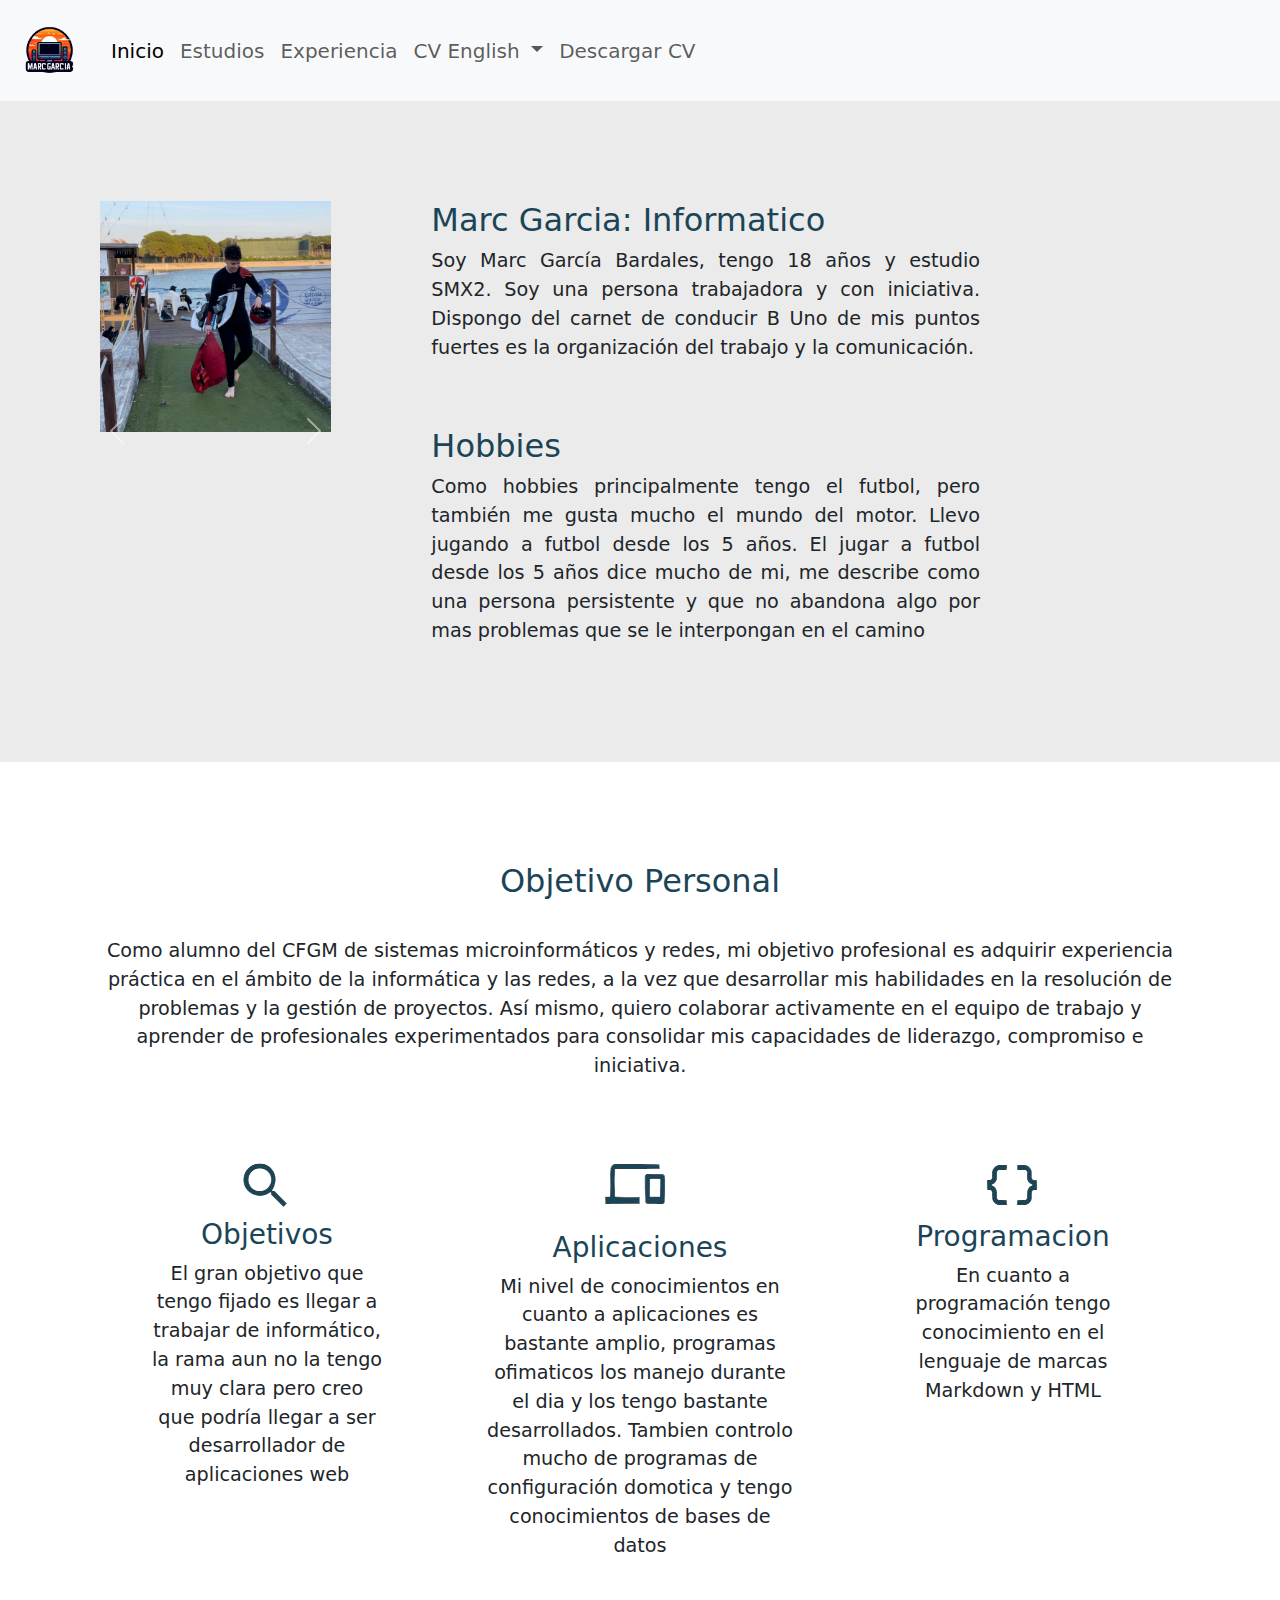
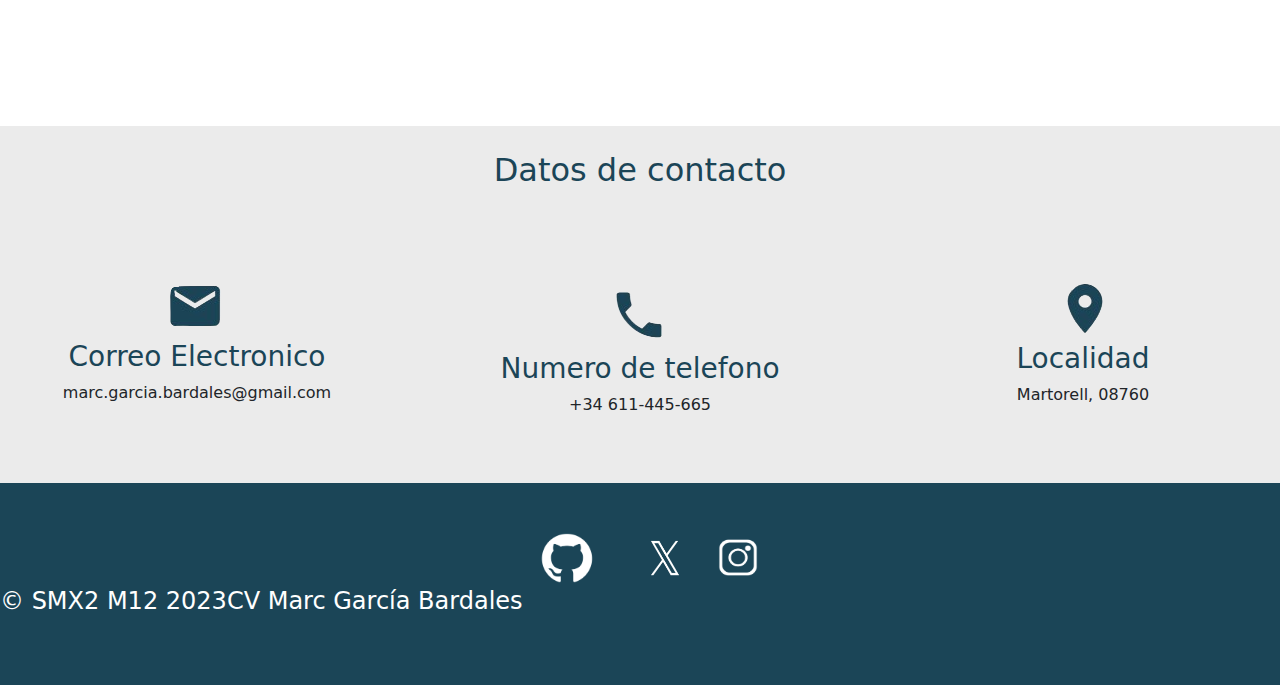
<file: index.html>
<!DOCTYPE html>
<html lang="en">
<head>
    <meta charset="UTF-8">
    <meta name="viewport" content="width=device-width, initial-scale=1.0">
    <link href="https://cdn.jsdelivr.net/npm/bootstrap@5.3.3/dist/css/bootstrap.min.css" rel="stylesheet" integrity="sha384-QWTKZyjpPEjISv5WaRU9OFeRpok6YctnYmDr5pNlyT2bRjXh0JMhjY6hW+ALEwIH" crossorigin="anonymous">
    <script src="https://cdn.jsdelivr.net/npm/bootstrap@5.3.3/dist/js/bootstrap.bundle.min.js" integrity="sha384-YvpcrYf0tY3lHB60NNkmXc5s9fDVZLESaAA55NDzOxhy9GkcIdslK1eN7N6jIeHz" crossorigin="anonymous"></script>
    <link rel="stylesheet" href="./css/style.css">
    <link rel="shortcut icon" href="./img/logo.png" type="image/x-icon">
    <title>Inicio</title>
</head>
<body>

    <header>
        <nav class="navbar navbar-expand-lg bg-body-tertiary">
            <div class="container-fluid">
              <a class="navbar-brand" href="#"><img src="./img/logo.png" width="75px" height="75px" alt="LOGO"></a>
              <button class="navbar-toggler" type="button" data-bs-toggle="collapse" data-bs-target="#navbarNavDropdown" aria-controls="navbarNavDropdown" aria-expanded="false" aria-label="Toggle navigation">
                <span class="navbar-toggler-icon"></span>
              </button>
              <div class="collapse navbar-collapse" id="navbarNavDropdown">
                <ul class="navbar-nav">
                  <li class="nav-item">
                    <a class="nav-link active" aria-current="page" href="./index.html">Inicio</a>
                  </li>
                  <li class="nav-item">
                    <a class="nav-link" href="./view/estudios.html">Estudios</a>
                  </li>
                  <li class="nav-item">
                    <a class="nav-link" href="./view/experiencia.html">Experiencia</a>
                  </li>
                  <li class="nav-item dropdown">
                    <a class="nav-link dropdown-toggle" href="#" role="button" data-bs-toggle="dropdown" aria-expanded="false">
                      CV English
                    </a>
                    <ul class="dropdown-menu">
                      <li><a class="dropdown-item" href="./view/en/index_en.html">Home</a></li>
                      <li><a class="dropdown-item" href="./view/en/education.html">Education</a></li>
                      <li><a class="dropdown-item" href="./view/en/experience.html">Experience</a></li>
                    </ul>
                  </li>
                  <li class="nav-item">
                    <a class="nav-link" href="https://drive.usercontent.google.com/u/0/uc?id=1EYOgQV48MQ3mv8mUzKfpKimiJBMRUSuJ&export=download" target="">Descargar CV</a>
                  </li>
                </ul>
              </div>
            </div>
          </nav>
    </header>
    <div id="presentacion">
        <div id="carouselExampleControlsNoTouching" class="carousel slide" data-bs-touch="true">
            <div class="carousel-inner">
              <div class="carousel-item active">
                <img src="./img/presentacion1.jpg" class="d-block w-100" alt="Foto1">
              </div>
              <div class="carousel-item">
                <img src="./img/presentacion2.jpg" class="d-block w-100" alt="...">
              </div>
            </div>
            <button class="carousel-control-prev" type="button" data-bs-target="#carouselExampleControlsNoTouching" data-bs-slide="prev">
              <span class="carousel-control-prev-icon" aria-hidden="true"></span>
              <span class="visually-hidden">Previous</span>
            </button>
            <button class="carousel-control-next" type="button" data-bs-target="#carouselExampleControlsNoTouching" data-bs-slide="next">
              <span class="carousel-control-next-icon" aria-hidden="true"></span>
              <span class="visually-hidden">Next</span>
            </button>
          </div>
          <div id="textopresentacion">
            <h2>Marc Garcia: Informatico</h2>
            <p>Soy Marc García Bardales, tengo 18 años y estudio SMX2. Soy una persona trabajadora y con iniciativa.
                Dispongo del carnet de conducir B
                Uno de mis puntos fuertes es la organización del trabajo y la comunicación.</p>
            <br>
            <br>
            <h2>Hobbies</h2>
            <p>Como hobbies principalmente tengo el futbol, pero también me gusta mucho el mundo del motor.
            Llevo jugando a futbol desde los 5 años. El jugar a futbol desde los 5 años dice mucho de mi, me describe como una persona persistente y que no abandona algo por mas problemas que se le interpongan en el camino</p>
          </div>
    </div>
    <div id="objetivopersonal">
        <h2>Objetivo Personal</h2>
        <br>
        <p>Como alumno del CFGM de sistemas microinformáticos y redes, mi objetivo profesional es adquirir experiencia práctica en el ámbito de la informática y las redes, a la vez que desarrollar mis habilidades en la resolución de problemas y la gestión de proyectos. Así mismo, quiero colaborar activamente en el equipo de trabajo y aprender de profesionales experimentados para consolidar mis capacidades de liderazgo, compromiso e iniciativa.</p>
        <div id="objetivos">
            <section id="objetivo">
                <img src="./img/objetivos.png" alt="objetivos">
                <h3>Objetivos</h3>
                <p>El gran objetivo que tengo fijado es llegar a trabajar de informático, la rama aun no la tengo muy clara pero creo que podría llegar a ser desarrollador de aplicaciones web</p>
            </section>
            <section id="aplicaciones">
                <img src="./img/aplicaciones.png" alt="aplicaciones">
                <h3>Aplicaciones</h3>
                <p>Mi nivel de conocimientos en cuanto a aplicaciones es bastante amplio, programas ofimaticos los manejo durante el dia y los tengo bastante desarrollados. Tambien controlo mucho de programas de configuración domotica y tengo conocimientos de bases de datos</p>
            </section>
            <section id="programacion">
                <img src="./img/programacion.png" alt="programacion">
                <h3>Programacion</h3>
                <p>En cuanto a programación tengo conocimiento en el lenguaje de marcas Markdown y HTML
                </p>
            </section>
        </div>
    </div>
    <div id="datoscontacto">
      <h2>Datos de contacto</h2>
      <br>
    </div>
    <div id="datos">
      <section id="mail">
        <img src="./img/mail.png" alt="mail">
        <h3>Correo Electronico</h3>
        <p>marc.garcia.bardales@gmail.com</p>
      </section>
      <section id="telefono">
        <img src="./img/telefono.png" alt="phone">
        <h3>Numero de telefono</h3>
        <p>+34 611-445-665</p>
      </section>
      <section id="localidad">
        <img src="./img/localidad.png" alt="locality">
        <h3>Localidad</h3>
        <p>Martorell, 08760</p>
      </section>
    </div>
    <footer>
      <div id="imagenesfooter">
        <a href="https://github.com/marcgarciia18" target="_blank"><img src="./img/github.png" height="50px" width="90px" alt="github"></a>
        <a href="https://twitter.com/marc_garciia47" target="_blank"><img src="./img/twitter.png" height="40px" width="90px" alt="twitter"></a>
        <a href="https://www.instagram.com/marccgarciia10/" target="_blank"><img src="./img/instagram.png" height="40px" width="40px" alt="instagram"></a>
      </div>
      <div id="textosfooter">
        <p id="derechos">© SMX2 M12 2023</p>
        <p id="cv">CV Marc García Bardales</p>
      </div>
    </footer>
</body>
</html>
</file>
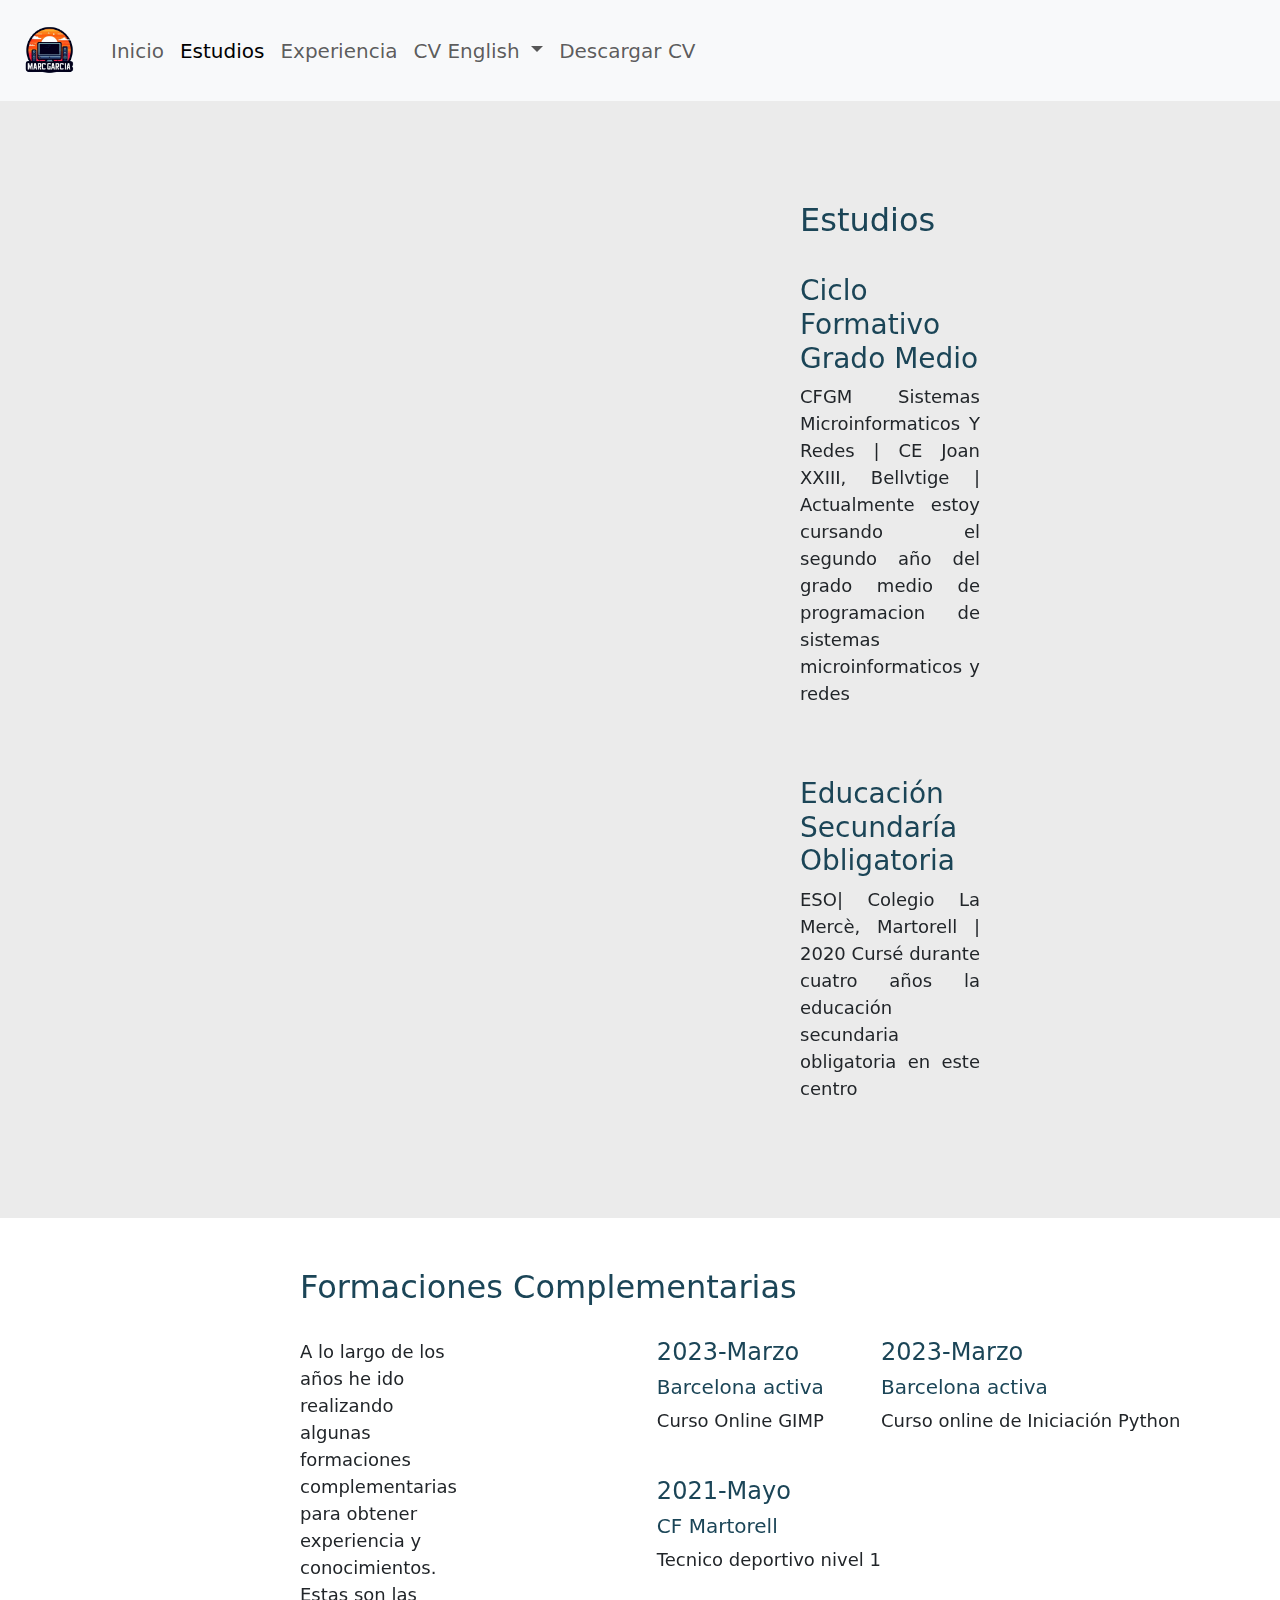
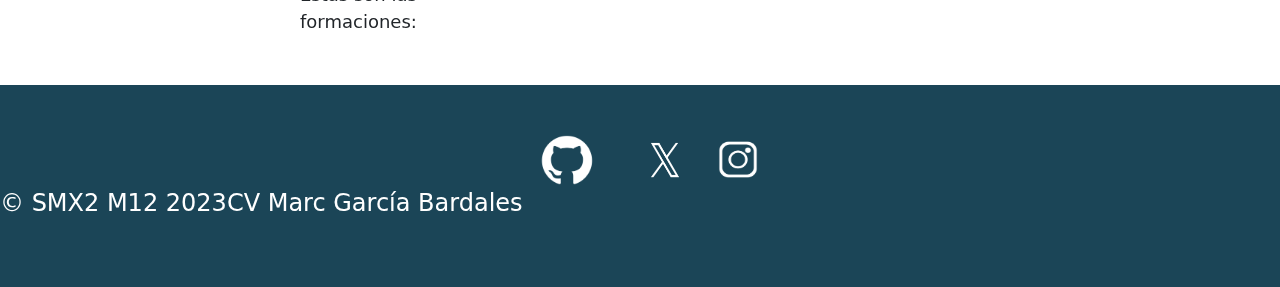
<file: view/estudios.html>
<!DOCTYPE html>
<html lang="en">
<head>
    <meta charset="UTF-8">
    <meta name="viewport" content="width=device-width, initial-scale=1.0">
    <link href="https://cdn.jsdelivr.net/npm/bootstrap@5.3.3/dist/css/bootstrap.min.css" rel="stylesheet" integrity="sha384-QWTKZyjpPEjISv5WaRU9OFeRpok6YctnYmDr5pNlyT2bRjXh0JMhjY6hW+ALEwIH" crossorigin="anonymous">
    <script src="https://cdn.jsdelivr.net/npm/bootstrap@5.3.3/dist/js/bootstrap.bundle.min.js" integrity="sha384-YvpcrYf0tY3lHB60NNkmXc5s9fDVZLESaAA55NDzOxhy9GkcIdslK1eN7N6jIeHz" crossorigin="anonymous"></script>
    <link rel="stylesheet" href="../css/style.css">
    <link rel="shortcut icon" href="../img/logo.png" type="image/x-icon">
    <title>Estudios</title>
</head>
<body>

    <header>
        <nav class="navbar navbar-expand-lg bg-body-tertiary">
            <div class="container-fluid">
              <a class="navbar-brand" href="#"><img src="../img/logo.png" width="75px" height="75px" alt="logo"></a>
              <button class="navbar-toggler" type="button" data-bs-toggle="collapse" data-bs-target="#navbarNavDropdown" aria-controls="navbarNavDropdown" aria-expanded="false" aria-label="Toggle navigation">
                <span class="navbar-toggler-icon"></span>
              </button>
              <div class="collapse navbar-collapse" id="navbarNavDropdown">
                <ul class="navbar-nav">
                  <li class="nav-item">
                    <a class="nav-link" aria-current="page" href="../index.html">Inicio</a>
                  </li>
                  <li class="nav-item">
                    <a class="nav-link active" href="./estudios.html">Estudios</a>
                  </li>
                  <li class="nav-item">
                    <a class="nav-link" href="./experiencia.html">Experiencia</a>
                  </li>
                  <li class="nav-item dropdown">
                    <a class="nav-link dropdown-toggle" href="#" role="button" data-bs-toggle="dropdown" aria-expanded="false">
                      CV English
                    </a>
                    <ul class="dropdown-menu">
                      <li><a class="dropdown-item" href="../view/en/index_en.html">Home</a></li>
                      <li><a class="dropdown-item" href="../view/en/education.html">Education</a></li>
                      <li><a class="dropdown-item" href="../view/en/experience.html">Experience</a></li>
                    </ul>
                  </li>
                  <li class="nav-item">
                    <a class="nav-link" href="https://drive.usercontent.google.com/u/0/uc?id=1EYOgQV48MQ3mv8mUzKfpKimiJBMRUSuJ&export=download" target="_blank">Descargar CV</a>
                  </li>
                </ul>
              </div>
            </div>
          </nav>
    </header>
    <div id="estudios">
      <section>
      <iframe src="https://www.google.com/maps/embed?pb=!1m14!1m8!1m3!1d1497.5520957881167!2d2.107591!3d41.350089!3m2!1i1024!2i768!4f13.1!3m3!1m2!1s0x12a498d7b72b3741%3A0x2cc36e4f61f87a2d!2sAv.%20Mare%20de%20D%C3%A9u%20de%20Bellvitge%2C%20100%2C%20110%2C%2008907%20L&#39;Hospitalet%20de%20Llobregat%2C%20Barcelona!5e0!3m2!1sca!2ses!4v1714749256860!5m2!1sca!2ses" width="600" height="450" style="border:0;" allowfullscreen="" loading="lazy" referrerpolicy="no-referrer-when-downgrade"></iframe>
      </section>
      <section id="textosestudios">
        <h2>Estudios</h2>
        <br>
        <h3>Ciclo Formativo Grado Medio</h3>
        <p> CFGM Sistemas Microinformaticos Y Redes | CE Joan XXIII, Bellvtige |
        Actualmente estoy cursando el segundo año del grado medio de programacion de sistemas microinformaticos y redes</p>
        <br>
        <br>
        <h3>Educación Secundaría Obligatoria</h3>
        <p>ESO| Colegio La Mercè, Martorell | 2020
        Cursé durante cuatro años la educación secundaria obligatoria en este centro</p>
      </section>
    </div>
    <div id="fcomplementaria">
      <h2>Formaciones Complementarias</h2>
      <br>
      <section id="formacionescomp">
        <article id="intro">
          A lo largo de los años he ido realizando algunas formaciones complementarias para obtener experiencia y conocimientos.
          Estas son las formaciones:
        </article>
        <article>
          <h4>2023-Marzo</h4>
          <h5>Barcelona activa</h5>
          <p>Curso Online GIMP</p>
          <br>
          <h4>2021-Mayo</h4>
          <h5>CF Martorell</h5>
          <p>Tecnico deportivo nivel 1</p>
        </article>
        <article>
          <h4>2023-Marzo</h4>
          <h5>Barcelona activa</h5>
          <p>Curso online de Iniciación Python</p> 
        </article>
      </section>
    </div>
    <footer>
      <div id="imagenesfooter">
        <a href="https://github.com/marcgarciia18" target="_blank"><img src="../img/github.png" height="50px" width="90px" alt="github"></a>
        <a href="https://twitter.com/marc_garciia47" target="_blank"><img src="../img/twitter.png" height="40px" width="90px" alt="twitter"></a>
        <a href="https://www.instagram.com/marccgarciia10/" target="_blank"><img src="../img/instagram.png" height="40px" width="40px" alt="instagram"></a>
      </div>
      <div id="textosfooter">
        <p id="derechos">© SMX2 M12 2023</p>
        <p id="cv">CV Marc García Bardales</p>
      </div>
    </footer>
</body>
</html>
</file>
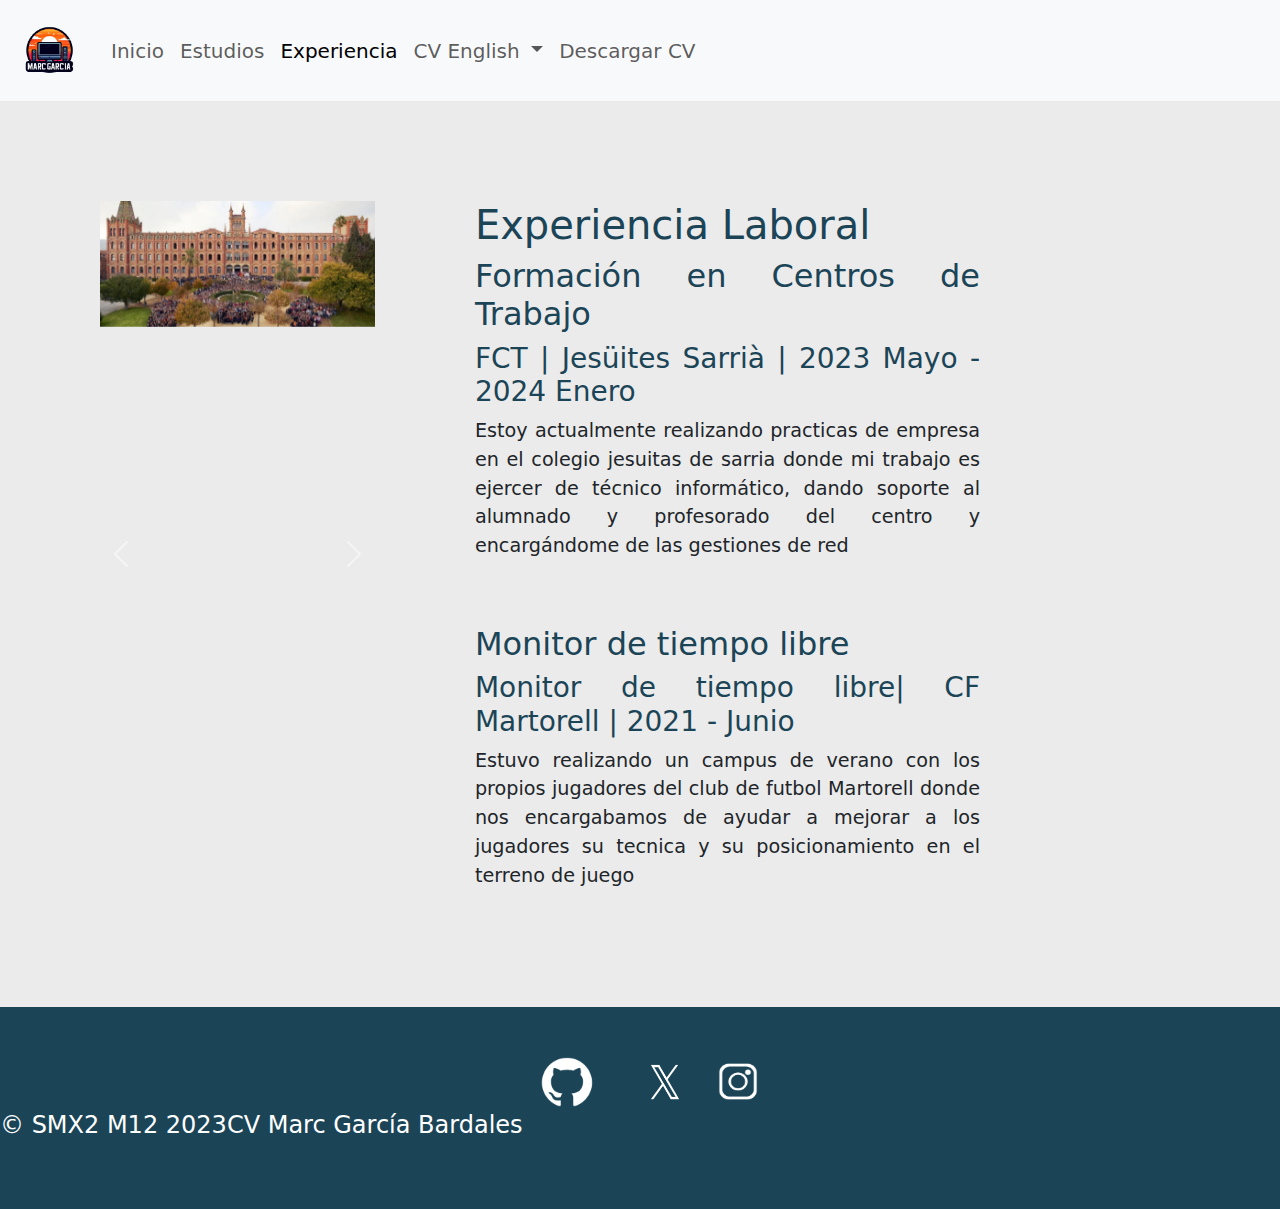
<file: view/experiencia.html>
<!DOCTYPE html>
<html lang="en">
<head>
    <meta charset="UTF-8">
    <meta name="viewport" content="width=device-width, initial-scale=1.0">
    <link href="https://cdn.jsdelivr.net/npm/bootstrap@5.3.3/dist/css/bootstrap.min.css" rel="stylesheet" integrity="sha384-QWTKZyjpPEjISv5WaRU9OFeRpok6YctnYmDr5pNlyT2bRjXh0JMhjY6hW+ALEwIH" crossorigin="anonymous">
    <script src="https://cdn.jsdelivr.net/npm/bootstrap@5.3.3/dist/js/bootstrap.bundle.min.js" integrity="sha384-YvpcrYf0tY3lHB60NNkmXc5s9fDVZLESaAA55NDzOxhy9GkcIdslK1eN7N6jIeHz" crossorigin="anonymous"></script>
    <link rel="stylesheet" href="../css/style.css">
    <link rel="shortcut icon" href="../img/logo.png" type="image/x-icon">
    <title>Experiencia</title>
</head>
<body>

    <header>
        <nav class="navbar navbar-expand-lg bg-body-tertiary">
            <div class="container-fluid">
              <a class="navbar-brand" href="#"><img src="../img/logo.png" width="75px" height="75px" alt="logo"></a>
              <button class="navbar-toggler" type="button" data-bs-toggle="collapse" data-bs-target="#navbarNavDropdown" aria-controls="navbarNavDropdown" aria-expanded="false" aria-label="Toggle navigation">
                <span class="navbar-toggler-icon"></span>
              </button>
              <div class="collapse navbar-collapse" id="navbarNavDropdown">
                <ul class="navbar-nav">
                  <li class="nav-item">
                    <a class="nav-link" aria-current="page" href="../index.html">Inicio</a>
                  </li>
                  <li class="nav-item">
                    <a class="nav-link" href="./estudios.html">Estudios</a>
                  </li>
                  <li class="nav-item">
                    <a class="nav-link active" href="./experiencia.html">Experiencia</a>
                  </li>
                  <li class="nav-item dropdown">
                    <a class="nav-link dropdown-toggle" href="#" role="button" data-bs-toggle="dropdown" aria-expanded="false">
                      CV English
                    </a>
                    <ul class="dropdown-menu">
                      <li><a class="dropdown-item" href="../view/en/index_en.html">Home</a></li>
                      <li><a class="dropdown-item" href="../view/en/education.html">Education</a></li>
                      <li><a class="dropdown-item" href="../view/en/experience.html">Experience</a></li>
                    </ul>
                  </li>
                  <li class="nav-item">
                    <a class="nav-link" href="https://drive.usercontent.google.com/u/0/uc?id=1EYOgQV48MQ3mv8mUzKfpKimiJBMRUSuJ&export=download" target="_blank">Descargar CV</a>
                  </li>
                </ul>
              </div>
            </div>
          </nav>
    </header>
    <div id="presentacion">
      <div id="carouselExampleControlsNoTouching" class="carousel slide" data-bs-touch="true">
          <div class="carousel-inner">
            <div class="carousel-item active">
              <img src="../img/jesuitas_sarria.png" class="d-block w-100" alt="Foto1">
            </div>
            <div class="carousel-item">
              <img src="../img/cfmartorell.png" class="d-block w-100" alt="...">
            </div>
          </div>
          <button class="carousel-control-prev" type="button" data-bs-target="#carouselExampleControlsNoTouching" data-bs-slide="prev">
            <span class="carousel-control-prev-icon" aria-hidden="true"></span>
            <span class="visually-hidden">Previous</span>
          </button>
          <button class="carousel-control-next" type="button" data-bs-target="#carouselExampleControlsNoTouching" data-bs-slide="next">
            <span class="carousel-control-next-icon" aria-hidden="true"></span>
            <span class="visually-hidden">Next</span>
          </button>
        </div>
        <div id="textopresentacion">
          <h1>Experiencia Laboral</h1>
          <h2>Formación en Centros de Trabajo</h2>
          <h3>FCT | Jesüites Sarrià | 2023 Mayo - 2024 Enero</h3>
          <p>Estoy actualmente realizando practicas de empresa en el colegio jesuitas de sarria donde mi trabajo es ejercer de técnico informático, dando soporte al alumnado y profesorado del centro y encargándome de las gestiones de red</p>
          <br>
          <br>
          <h2>Monitor de tiempo libre</h2>
          <h3>Monitor de tiempo libre| CF Martorell | 2021 - Junio</h3>
          <p>Estuvo realizando un campus de verano con los propios jugadores del club de futbol Martorell donde nos encargabamos de ayudar a mejorar a los jugadores su tecnica y su posicionamiento en el terreno de juego</p>
        </div>
  </div>
  <footer>
    <div id="imagenesfooter">
      <a href="https://github.com/marcgarciia18" target="_blank"><img src="../img/github.png" height="50px" width="90px" alt="github"></a>
      <a href="https://twitter.com/marc_garciia47" target="_blank"><img src="../img/twitter.png" height="40px" width="90px" alt="twitter"></a>
      <a href="https://www.instagram.com/marccgarciia10/" target="_blank"><img src="../img/instagram.png" height="40px" width="40px" alt="instagram"></a>
    </div>
    <div id="textosfooter">
      <p id="derechos">© SMX2 M12 2023</p>
      <p id="cv">CV Marc García Bardales</p>
    </div>
  </footer>
</body>
</html>
</file>
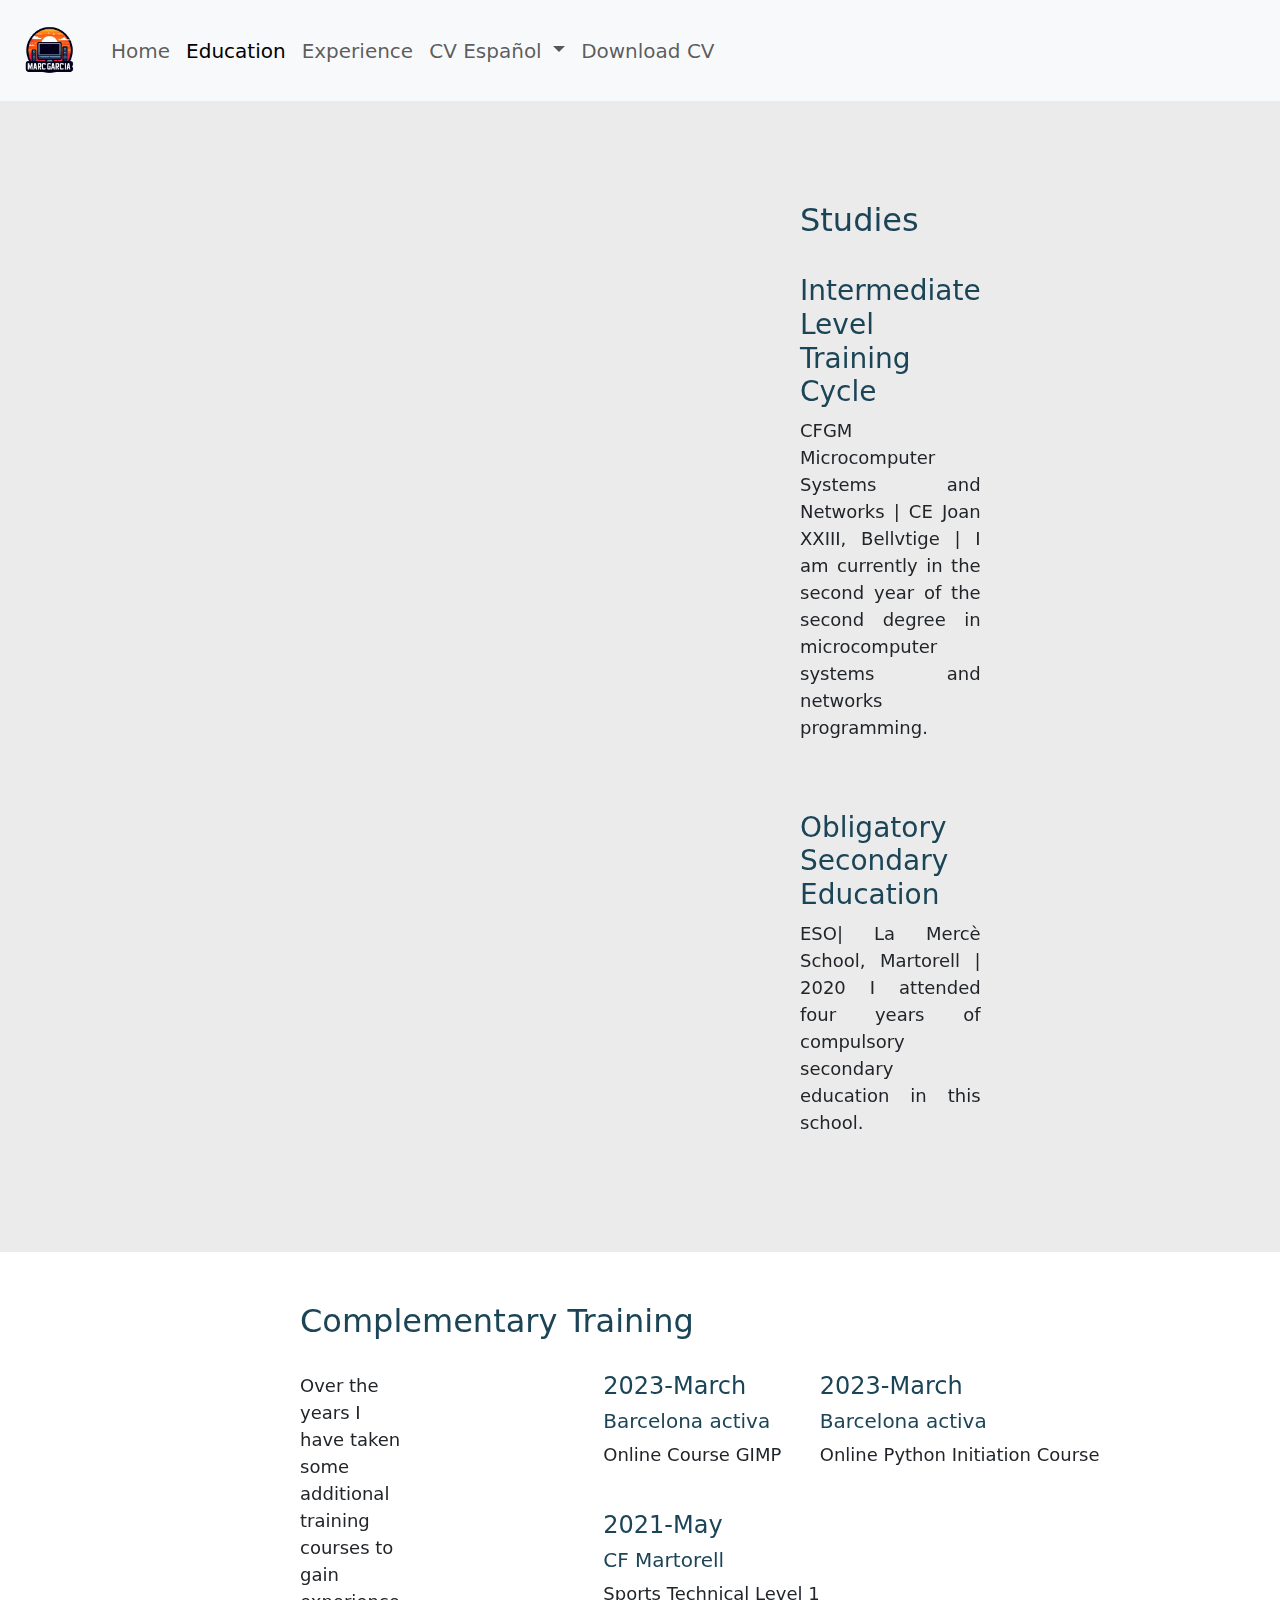
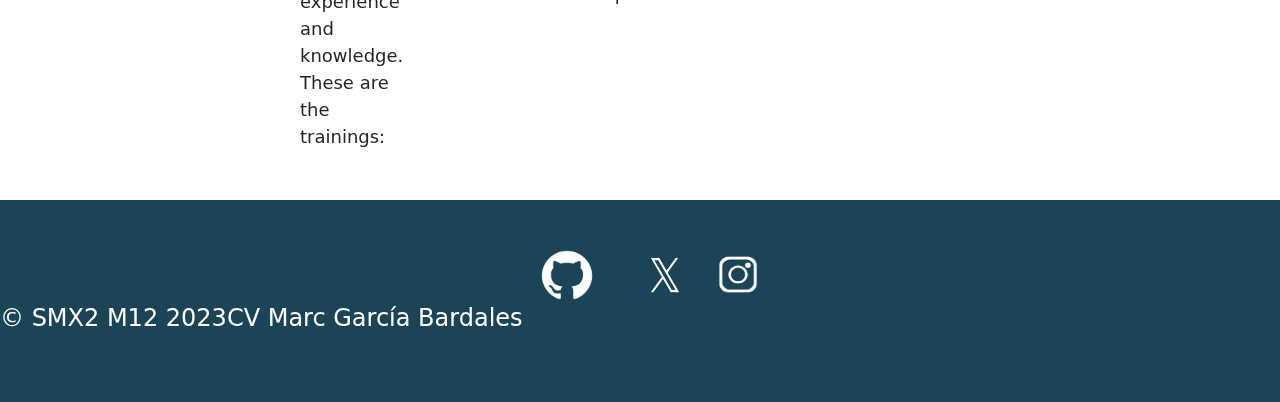
<file: view/en/education.html>
<!DOCTYPE html>
<html lang="en">
<head>
    <meta charset="UTF-8">
    <meta name="viewport" content="width=device-width, initial-scale=1.0">
    <link href="https://cdn.jsdelivr.net/npm/bootstrap@5.3.3/dist/css/bootstrap.min.css" rel="stylesheet" integrity="sha384-QWTKZyjpPEjISv5WaRU9OFeRpok6YctnYmDr5pNlyT2bRjXh0JMhjY6hW+ALEwIH" crossorigin="anonymous">
    <script src="https://cdn.jsdelivr.net/npm/bootstrap@5.3.3/dist/js/bootstrap.bundle.min.js" integrity="sha384-YvpcrYf0tY3lHB60NNkmXc5s9fDVZLESaAA55NDzOxhy9GkcIdslK1eN7N6jIeHz" crossorigin="anonymous"></script>
    <link rel="stylesheet" href="../../css/style.css">
    <link rel="shortcut icon" href="../../img/logo.png" type="image/x-icon">
    <title>Education</title>
</head>
<body>

    <header>
        <nav class="navbar navbar-expand-lg bg-body-tertiary">
            <div class="container-fluid">
              <a class="navbar-brand" href="#"><img src="../../img/logo.png" width="75px" height="75px" alt="logo"></a>
              <button class="navbar-toggler" type="button" data-bs-toggle="collapse" data-bs-target="#navbarNavDropdown" aria-controls="navbarNavDropdown" aria-expanded="false" aria-label="Toggle navigation">
                <span class="navbar-toggler-icon"></span>
              </button>
              <div class="collapse navbar-collapse" id="navbarNavDropdown">
                <ul class="navbar-nav">
                  <li class="nav-item">
                    <a class="nav-link" aria-current="page" href="./index_en.html">Home</a>
                  </li>
                  <li class="nav-item">
                    <a class="nav-link active" href="./education.html">Education</a>
                  </li>
                  <li class="nav-item">
                    <a class="nav-link" href="./experience.html">Experience</a>
                  </li>
                  <li class="nav-item dropdown">
                    <a class="nav-link dropdown-toggle" href="#" role="button" data-bs-toggle="dropdown" aria-expanded="false">
                      CV Español
                    </a>
                    <ul class="dropdown-menu">
                      <li><a class="dropdown-item" href="../../index.html">Inicio</a></li>
                      <li><a class="dropdown-item" href="../estudios.html">Estudios</a></li>
                      <li><a class="dropdown-item" href="../experiencia.html">Experiencia</a></li>
                    </ul>
                  </li>
                  <li class="nav-item">
                    <a class="nav-link" href="https://drive.usercontent.google.com/u/0/uc?id=1EYOgQV48MQ3mv8mUzKfpKimiJBMRUSuJ&export=download" target="_blank">Download CV</a>
                  </li>
                </ul>
              </div>
            </div>
          </nav>
    </header>
    <div id="estudios">
      <section>
      <iframe src="https://www.google.com/maps/embed?pb=!1m14!1m8!1m3!1d1497.5520957881167!2d2.107591!3d41.350089!3m2!1i1024!2i768!4f13.1!3m3!1m2!1s0x12a498d7b72b3741%3A0x2cc36e4f61f87a2d!2sAv.%20Mare%20de%20D%C3%A9u%20de%20Bellvitge%2C%20100%2C%20110%2C%2008907%20L&#39;Hospitalet%20de%20Llobregat%2C%20Barcelona!5e0!3m2!1sca!2ses!4v1714749256860!5m2!1sca!2ses" width="600" height="450" style="border:0;" allowfullscreen="" loading="lazy" referrerpolicy="no-referrer-when-downgrade"></iframe>
      </section>
      <section id="textosestudios">
        <h2>Studies</h2>
        <br>
        <h3>Intermediate Level Training Cycle</h3>
        <p>CFGM Microcomputer Systems and Networks | CE Joan XXIII, Bellvtige |
          I am currently in the second year of the second degree in microcomputer systems and networks programming. </p>
        <br>
        <br>
        <h3>Obligatory Secondary Education</h3>
        <p>ESO| La Mercè School, Martorell | 2020
          I attended four years of compulsory secondary education in this school.</p>
      </section>
    </div>
    <div id="fcomplementaria">
      <h2>Complementary Training</h2>
      <br>
      <section id="formacionescomp">
        <article id="intro">
          Over the years I have taken some additional training courses to gain experience and knowledge.
          These are the trainings:
        </article>
        <article>
          <h4>2023-March</h4>
          <h5>Barcelona activa</h5>
          <p>Online Course GIMP</p>
          <br>
          <h4>2021-May</h4>
          <h5>CF Martorell</h5>
          <p>Sports Technical Level 1</p>
        </article>
        <article>
          <h4>2023-March</h4>
          <h5>Barcelona activa</h5>
          <p>Online Python Initiation Course</p> 
        </article>
      </section>
    </div>
    <footer>
      <div id="imagenesfooter">
        <a href="https://github.com/marcgarciia18" target="_blank"><img src="../../img/github.png" height="50px" width="90px" alt="github"></a>
        <a href="https://twitter.com/marc_garciia47" target="_blank"><img src="../../img/twitter.png" height="40px" width="90px" alt="twitter"></a>
        <a href="https://www.instagram.com/marccgarciia10/" target="_blank"><img src="../../img/instagram.png" height="40px" width="40px" alt="instagram"></a>
      </div>
      <div id="textosfooter">
        <p id="derechos">© SMX2 M12 2023</p>
        <p id="cv">CV Marc García Bardales</p>
      </div>
    </footer>

</body>
</html>
</file>
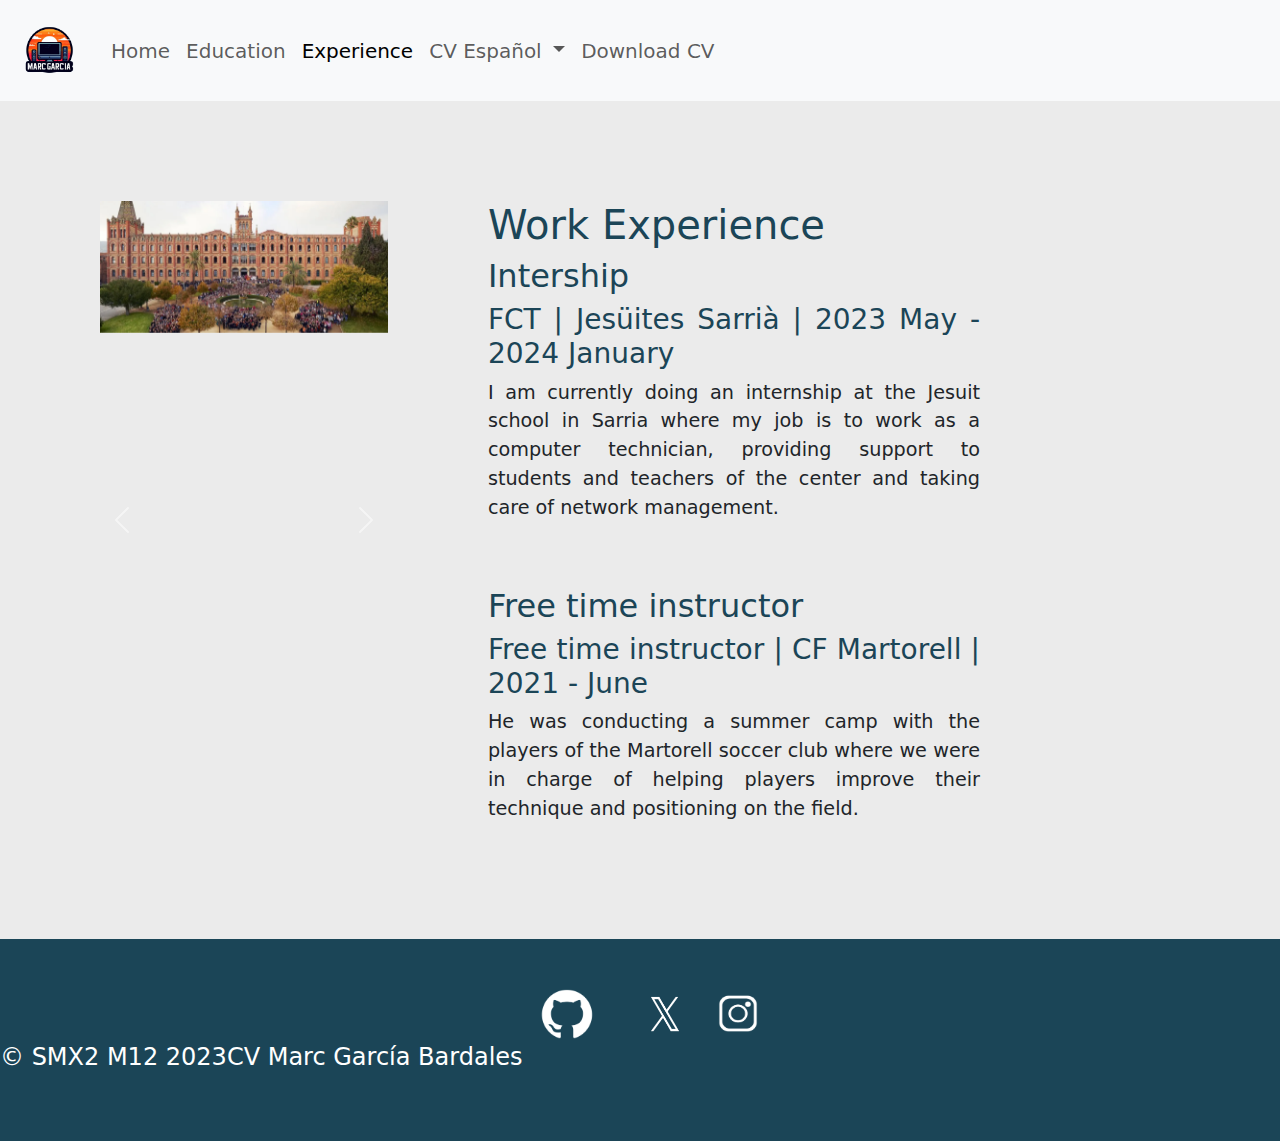
<file: view/en/experience.html>
<!DOCTYPE html>
<html lang="en">
<head>
    <meta charset="UTF-8">
    <meta name="viewport" content="width=device-width, initial-scale=1.0">
    <link href="https://cdn.jsdelivr.net/npm/bootstrap@5.3.3/dist/css/bootstrap.min.css" rel="stylesheet" integrity="sha384-QWTKZyjpPEjISv5WaRU9OFeRpok6YctnYmDr5pNlyT2bRjXh0JMhjY6hW+ALEwIH" crossorigin="anonymous">
    <script src="https://cdn.jsdelivr.net/npm/bootstrap@5.3.3/dist/js/bootstrap.bundle.min.js" integrity="sha384-YvpcrYf0tY3lHB60NNkmXc5s9fDVZLESaAA55NDzOxhy9GkcIdslK1eN7N6jIeHz" crossorigin="anonymous"></script>
    <link rel="stylesheet" href="../../css/style.css">
    <link rel="shortcut icon" href="../../img/logo.png" type="image/x-icon">
    <title>Education</title>
</head>
<body>

    <header>
        <nav class="navbar navbar-expand-lg bg-body-tertiary">
            <div class="container-fluid">
              <a class="navbar-brand" href="#"><img src="../../img/logo.png" width="75px" height="75px" alt="logo"></a>
              <button class="navbar-toggler" type="button" data-bs-toggle="collapse" data-bs-target="#navbarNavDropdown" aria-controls="navbarNavDropdown" aria-expanded="false" aria-label="Toggle navigation">
                <span class="navbar-toggler-icon"></span>
              </button>
              <div class="collapse navbar-collapse" id="navbarNavDropdown">
                <ul class="navbar-nav">
                  <li class="nav-item">
                    <a class="nav-link" aria-current="page" href="./index_en.html">Home</a>
                  </li>
                  <li class="nav-item">
                    <a class="nav-link" href="./education.html">Education</a>
                  </li>
                  <li class="nav-item">
                    <a class="nav-link active" href="./experience.html">Experience</a>
                  </li>
                  <li class="nav-item dropdown">
                    <a class="nav-link dropdown-toggle" href="#" role="button" data-bs-toggle="dropdown" aria-expanded="false">
                      CV Español
                    </a>
                    <ul class="dropdown-menu">
                      <li><a class="dropdown-item" href="../../index.html">Inicio</a></li>
                      <li><a class="dropdown-item" href="../estudios.html">Estudios</a></li>
                      <li><a class="dropdown-item" href="../experiencia.html">Experiencia</a></li>
                    </ul>
                  </li>
                  <li class="nav-item">
                    <a class="nav-link" href="https://drive.usercontent.google.com/u/0/uc?id=1EYOgQV48MQ3mv8mUzKfpKimiJBMRUSuJ&export=download" target="_blank">Download CV</a>
                  </li>
                </ul>
              </div>
            </div>
          </nav>
    </header>
    <div id="presentacion">
      <div id="carouselExampleControlsNoTouching" class="carousel slide" data-bs-touch="true">
          <div class="carousel-inner">
            <div class="carousel-item active">
              <img src="../../img/jesuitas_sarria.png" class="d-block w-100" alt="Foto1">
            </div>
            <div class="carousel-item">
              <img src="../../img/cfmartorell.png" class="d-block w-100" alt="...">
            </div>
          </div>
          <button class="carousel-control-prev" type="button" data-bs-target="#carouselExampleControlsNoTouching" data-bs-slide="prev">
            <span class="carousel-control-prev-icon" aria-hidden="true"></span>
            <span class="visually-hidden">Previous</span>
          </button>
          <button class="carousel-control-next" type="button" data-bs-target="#carouselExampleControlsNoTouching" data-bs-slide="next">
            <span class="carousel-control-next-icon" aria-hidden="true"></span>
            <span class="visually-hidden">Next</span>
          </button>
        </div>
        <div id="textopresentacion">
          <h1>Work Experience</h1>
          <h2>Intership</h2>
          <h3>FCT | Jesüites Sarrià | 2023 May - 2024 January</h3>
          <p>I am currently doing an internship at the Jesuit school in Sarria where my job is to work as a computer technician, providing support to students and teachers of the center and taking care of network management.</p>
          <br>
          <br>
          <h2>Free time instructor</h2>
          <h3>Free time instructor | CF Martorell | 2021 - June</h3>
          <p>He was conducting a summer camp with the players of the Martorell soccer club where we were in charge of helping players improve their technique and positioning on the field.</p>
        </div>
  </div>
  <footer>
    <div id="imagenesfooter">
      <a href="https://github.com/marcgarciia18" target="_blank"><img src="../../img/github.png" height="50px" width="90px" alt="github"></a>
      <a href="https://twitter.com/marc_garciia47" target="_blank"><img src="../../img/twitter.png" height="40px" width="90px" alt="twitter"></a>
      <a href="https://www.instagram.com/marccgarciia10/" target="_blank"><img src="../../img/instagram.png" height="40px" width="40px" alt="instagram"></a>
    </div>
    <div id="textosfooter">
      <p id="derechos">© SMX2 M12 2023</p>
      <p id="cv">CV Marc García Bardales</p>
    </div>
  </footer>
</body>
</html>
</file>
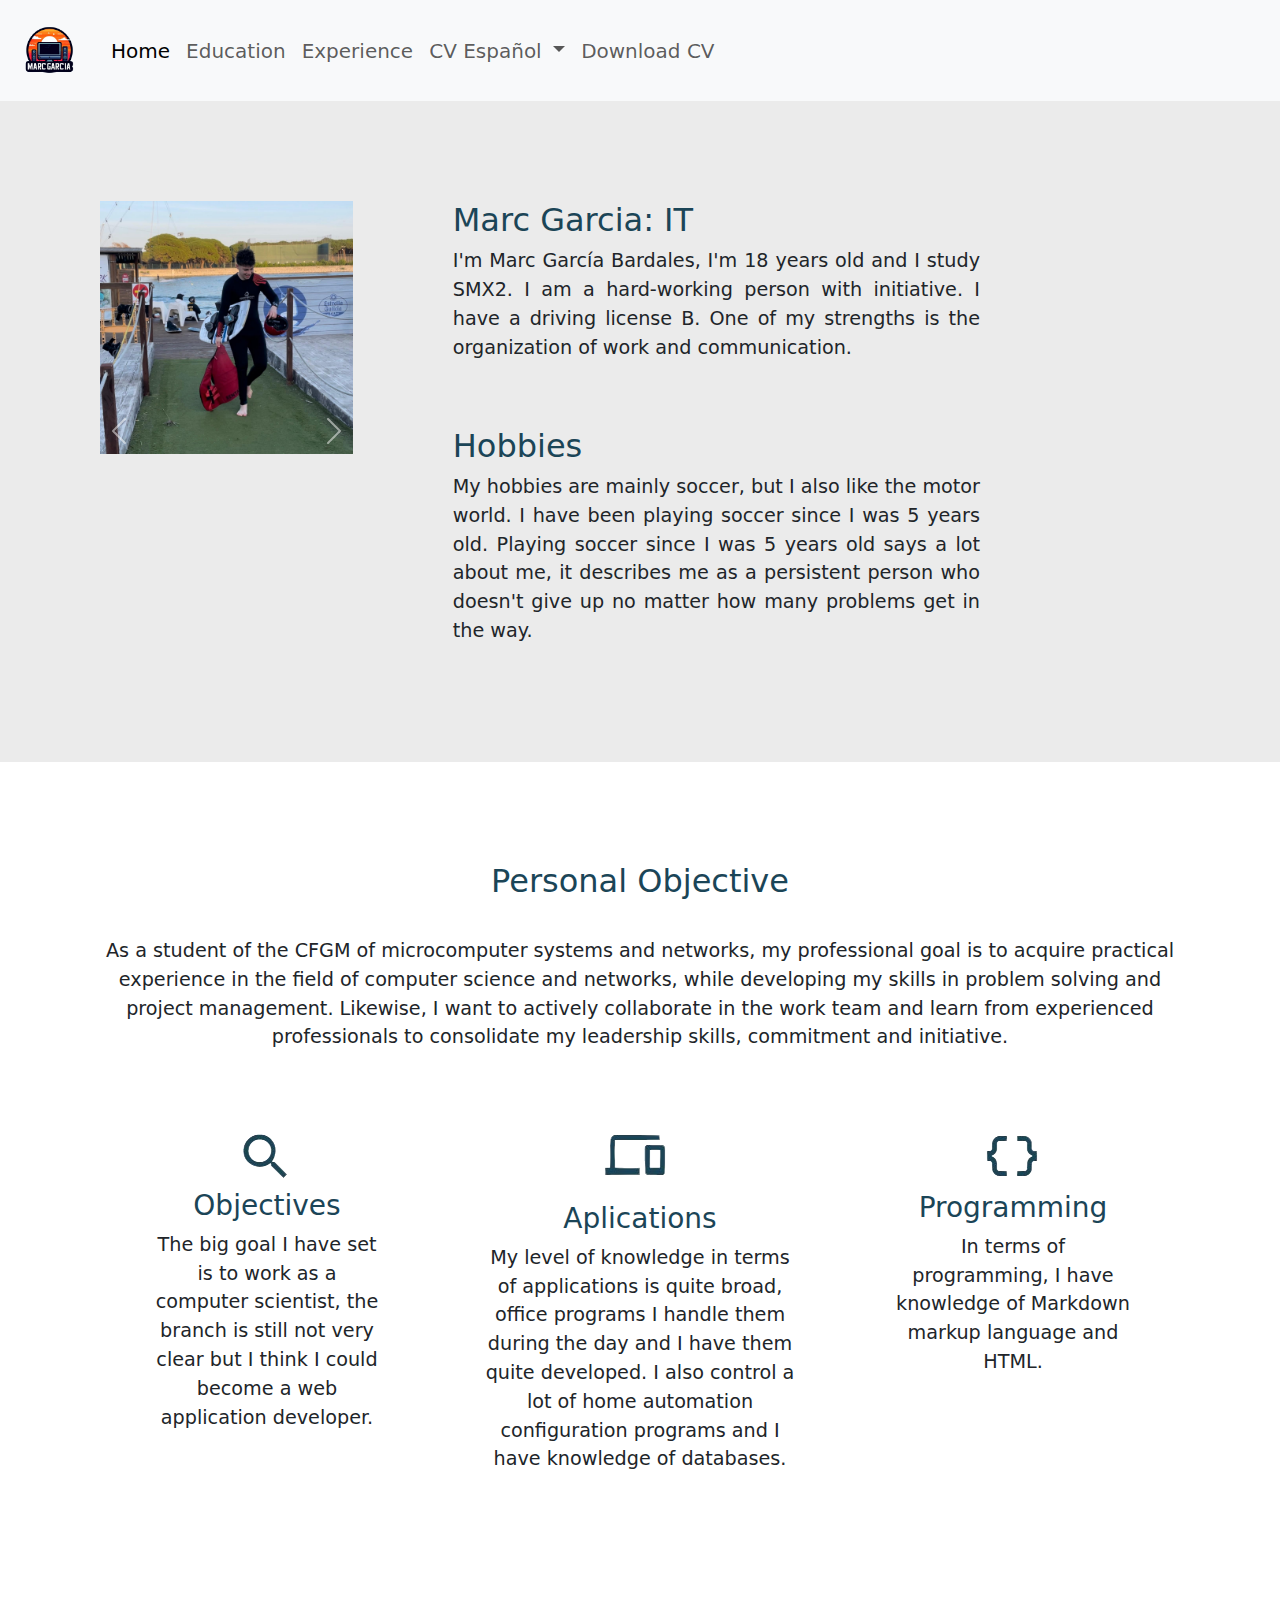
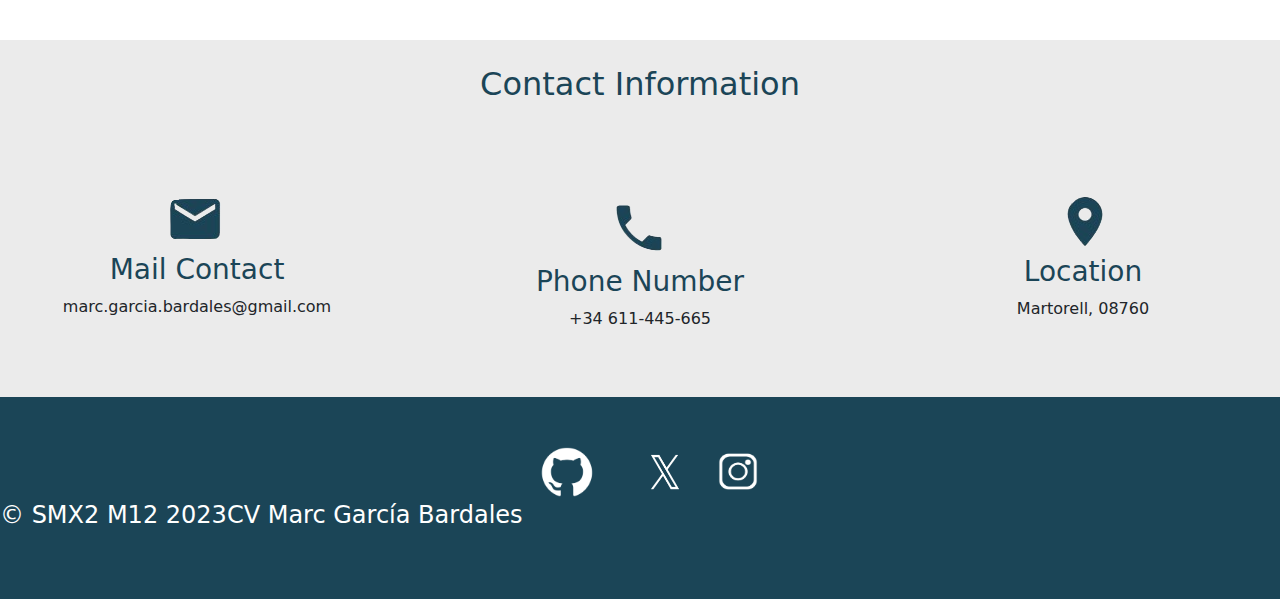
<file: view/en/index_en.html>
<!DOCTYPE html>
<html lang="en">
<head>
    <meta charset="UTF-8">
    <meta name="viewport" content="width=device-width, initial-scale=1.0">
    <link href="https://cdn.jsdelivr.net/npm/bootstrap@5.3.3/dist/css/bootstrap.min.css" rel="stylesheet" integrity="sha384-QWTKZyjpPEjISv5WaRU9OFeRpok6YctnYmDr5pNlyT2bRjXh0JMhjY6hW+ALEwIH" crossorigin="anonymous">
    <script src="https://cdn.jsdelivr.net/npm/bootstrap@5.3.3/dist/js/bootstrap.bundle.min.js" integrity="sha384-YvpcrYf0tY3lHB60NNkmXc5s9fDVZLESaAA55NDzOxhy9GkcIdslK1eN7N6jIeHz" crossorigin="anonymous"></script>
    <link rel="stylesheet" href="../../css/style.css">
    <link rel="shortcut icon" href="../../img/logo.png" type="image/x-icon">
    <title>Home</title>
</head>
<body>

    <header>
        <nav class="navbar navbar-expand-lg bg-body-tertiary">
            <div class="container-fluid">
              <a class="navbar-brand" href="#"><img src="../../img/logo.png" width="75px" height="75px" alt="logo"></a>
              <button class="navbar-toggler" type="button" data-bs-toggle="collapse" data-bs-target="#navbarNavDropdown" aria-controls="navbarNavDropdown" aria-expanded="false" aria-label="Toggle navigation">
                <span class="navbar-toggler-icon"></span>
              </button>
              <div class="collapse navbar-collapse" id="navbarNavDropdown">
                <ul class="navbar-nav">
                  <li class="nav-item">
                    <a class="nav-link active" aria-current="page" href="./index_en.html">Home</a>
                  </li>
                  <li class="nav-item">
                    <a class="nav-link" href="./education.html">Education</a>
                  </li>
                  <li class="nav-item">
                    <a class="nav-link" href="./experience.html">Experience</a>
                  </li>
                  <li class="nav-item dropdown">
                    <a class="nav-link dropdown-toggle" href="#" role="button" data-bs-toggle="dropdown" aria-expanded="false">
                      CV Español
                    </a>
                    <ul class="dropdown-menu">
                      <li><a class="dropdown-item" href="../../index.html">Inicio</a></li>
                      <li><a class="dropdown-item" href="../estudios.html">Estudios</a></li>
                      <li><a class="dropdown-item" href="../experiencia.html">Experiencia</a></li>
                    </ul>
                  </li>
                  <li class="nav-item">
                    <a class="nav-link" href="https://drive.usercontent.google.com/u/0/uc?id=1EYOgQV48MQ3mv8mUzKfpKimiJBMRUSuJ&export=download" target="_blank">Download CV</a>
                  </li>
                </ul>
              </div>
            </div>
          </nav>
    </header>
    <div id="presentacion">
      <div id="carouselExampleControlsNoTouching" class="carousel slide" data-bs-touch="true">
          <div class="carousel-inner">
            <div class="carousel-item active">
              <img src="../../img/presentacion1.jpg" class="d-block w-100" alt="Foto1">
            </div>
            <div class="carousel-item">
              <img src="../../img/presentacion2.jpg" class="d-block w-100" alt="...">
            </div>
          </div>
          <button class="carousel-control-prev" type="button" data-bs-target="#carouselExampleControlsNoTouching" data-bs-slide="prev">
            <span class="carousel-control-prev-icon" aria-hidden="true"></span>
            <span class="visually-hidden">Previous</span>
          </button>
          <button class="carousel-control-next" type="button" data-bs-target="#carouselExampleControlsNoTouching" data-bs-slide="next">
            <span class="carousel-control-next-icon" aria-hidden="true"></span>
            <span class="visually-hidden">Next</span>
          </button>
        </div>
        <div id="textopresentacion">
          <h2>Marc Garcia: IT</h2>
          <p>I'm Marc García Bardales, I'm 18 years old and I study SMX2. I am a hard-working person with initiative. I have a driving license B. One of my strengths is the organization of work and communication.</p>
          <br>
          <br>
          <h2>Hobbies</h2>
          <p>My hobbies are mainly soccer, but I also like the motor world.
            I have been playing soccer since I was 5 years old. Playing soccer since I was 5 years old says a lot about me, it describes me as a persistent person who doesn't give up no matter how many problems get in the way.</p>
        </div>
  </div>
  <div id="objetivopersonal">
      <h2>Personal Objective</h2>
      <br>
      <p>As a student of the CFGM of microcomputer systems and networks, my professional goal is to acquire practical experience in the field of computer science and networks, while developing my skills in problem solving and project management. Likewise, I want to actively collaborate in the work team and learn from experienced professionals to consolidate my leadership skills, commitment and initiative.</p>
      <div id="objetivos">
          <section id="objetivo">
              <img src="../../img/objetivos.png" alt="objetivos">
              <h3>Objectives</h3>
              <p>The big goal I have set is to work as a computer scientist, the branch is still not very clear but I think I could become a web application developer.</p>
          </section>
          <section id="aplicaciones">
              <img src="../../img/aplicaciones.png" alt="aplicaciones">
              <h3>Aplications</h3>
              <p>My level of knowledge in terms of applications is quite broad, office programs I handle them during the day and I have them quite developed. I also control a lot of home automation configuration programs and I have knowledge of databases.</p>
          </section>
          <section id="programacion">
              <img src="../../img/programacion.png" alt="programacion">
              <h3>Programming</h3>
              <p>In terms of programming, I have knowledge of Markdown markup language and HTML.</p>
          </section>
      </div>
  </div>
  <div id="datoscontacto">
    <h2>Contact Information</h2>
    <br>
  </div>
  <div id="datos">
    <section id="mail">
      <img src="../../img/mail.png" alt="mail">
      <h3>Mail Contact</h3>
      <p>marc.garcia.bardales@gmail.com</p>
    </section>
    <section id="telefono">
      <img src="../../img/telefono.png" alt="phone">
      <h3>Phone Number</h3>
      <p>+34 611-445-665</p>
    </section>
    <section id="localidad">
      <img src="../../img/localidad.png" alt="locality">
      <h3>Location</h3>
      <p>Martorell, 08760</p>
    </section>
  </div>
  <footer>
    <div id="imagenesfooter">
      <a href="https://github.com/marcgarciia18" target="_blank"><img src="../../img/github.png" height="50px" width="90px" alt="github"></a>
      <a href="https://twitter.com/marc_garciia47" target="_blank"><img src="../../img/twitter.png" height="40px" width="90px" alt="twitter"></a>
      <a href="https://www.instagram.com/marccgarciia10/" target="_blank"><img src="../../img/instagram.png" height="40px" width="40px" alt="instagram"></a>
    </div>
    <div id="textosfooter">
      <p id="derechos">© SMX2 M12 2023</p>
      <p id="cv">CV Marc García Bardales</p>
    </div>
  </footer>
</body>
</html>
</file>
<file: css/style.css>
header{
    position: -webkit-sticky;
    position: sticky;
    font-size: 20px;
}

h1,h2, h3, h4, h5{
    color: #1b4557;
}

#presentacion{
    display: flex;
    background-color: rgba(176, 176, 176, 0.254);
    padding-top: 100px;
    padding-bottom: 100px;
    padding-left: 100px;
}

#textopresentacion{
    margin-left: 100px;
    margin-right: 300px;
    text-align: justify;
}

#textopresentacion p{
    font-size: larger;
}

#objetivopersonal{
    text-align: center;
    margin: 100px;
    font-size: larger;
}

#objetivos{
    text-align: center;
    display: flex;
}

#objetivo, #programacion, #mail, #localidad{
    flex: 0.3;
    text-align: justify;
    margin: 50px;
}

#aplicaciones, #telefono{
    flex: 0.4;
    text-align: justify;
    margin: 50px;
}

#objetivo, #programacion, #aplicaciones, #mail, #telefono, #localidad,img {
text-align: center;
justify-content: center;
}

#datoscontacto{
    background-color: rgba(176, 176, 176, 0.254);
}

#datos{
    display: flex;
    background-color: rgba(176, 176, 176, 0.254);
    flex: 100%;  
}
#datoscontacto h2{
    padding-top: 25px;
    text-align: center;
}

footer{
    background-color: #1b4557;
    color: white;
    padding-top: 50px;
    font-size: x-large;
}

footer img{
    filter: invert(1);
}
#imagenesfooter{
    justify-content: center;
    text-align: center;
    margin-inline: 10px;
}

#textosfooter{
    display: flex;
    padding-bottom: 50px;}

#cv{ text-align: right;}
#derechos{ text-align: left;}

#estudios{
        display: flex;
        background-color: rgba(176, 176, 176, 0.254);
        padding-top: 100px;
        padding-bottom: 100px;
        padding-left: 100px;
    }

#textosestudios{
    margin-left: 100px;
    margin-right: 300px;
    text-align: justify;
    font-size: large;
}
#fcomplementaria{ 
    padding-left: 300px;
    margin-top: 50px;
}

#formacionescomp{
    display: flex;
    flex: 0.3;
    font-size: large;
    margin-bottom: 50px;
}
 #intro{
    font-size: large;
    flex: 0.3;
    margin-right: 200px;
}
</file>
